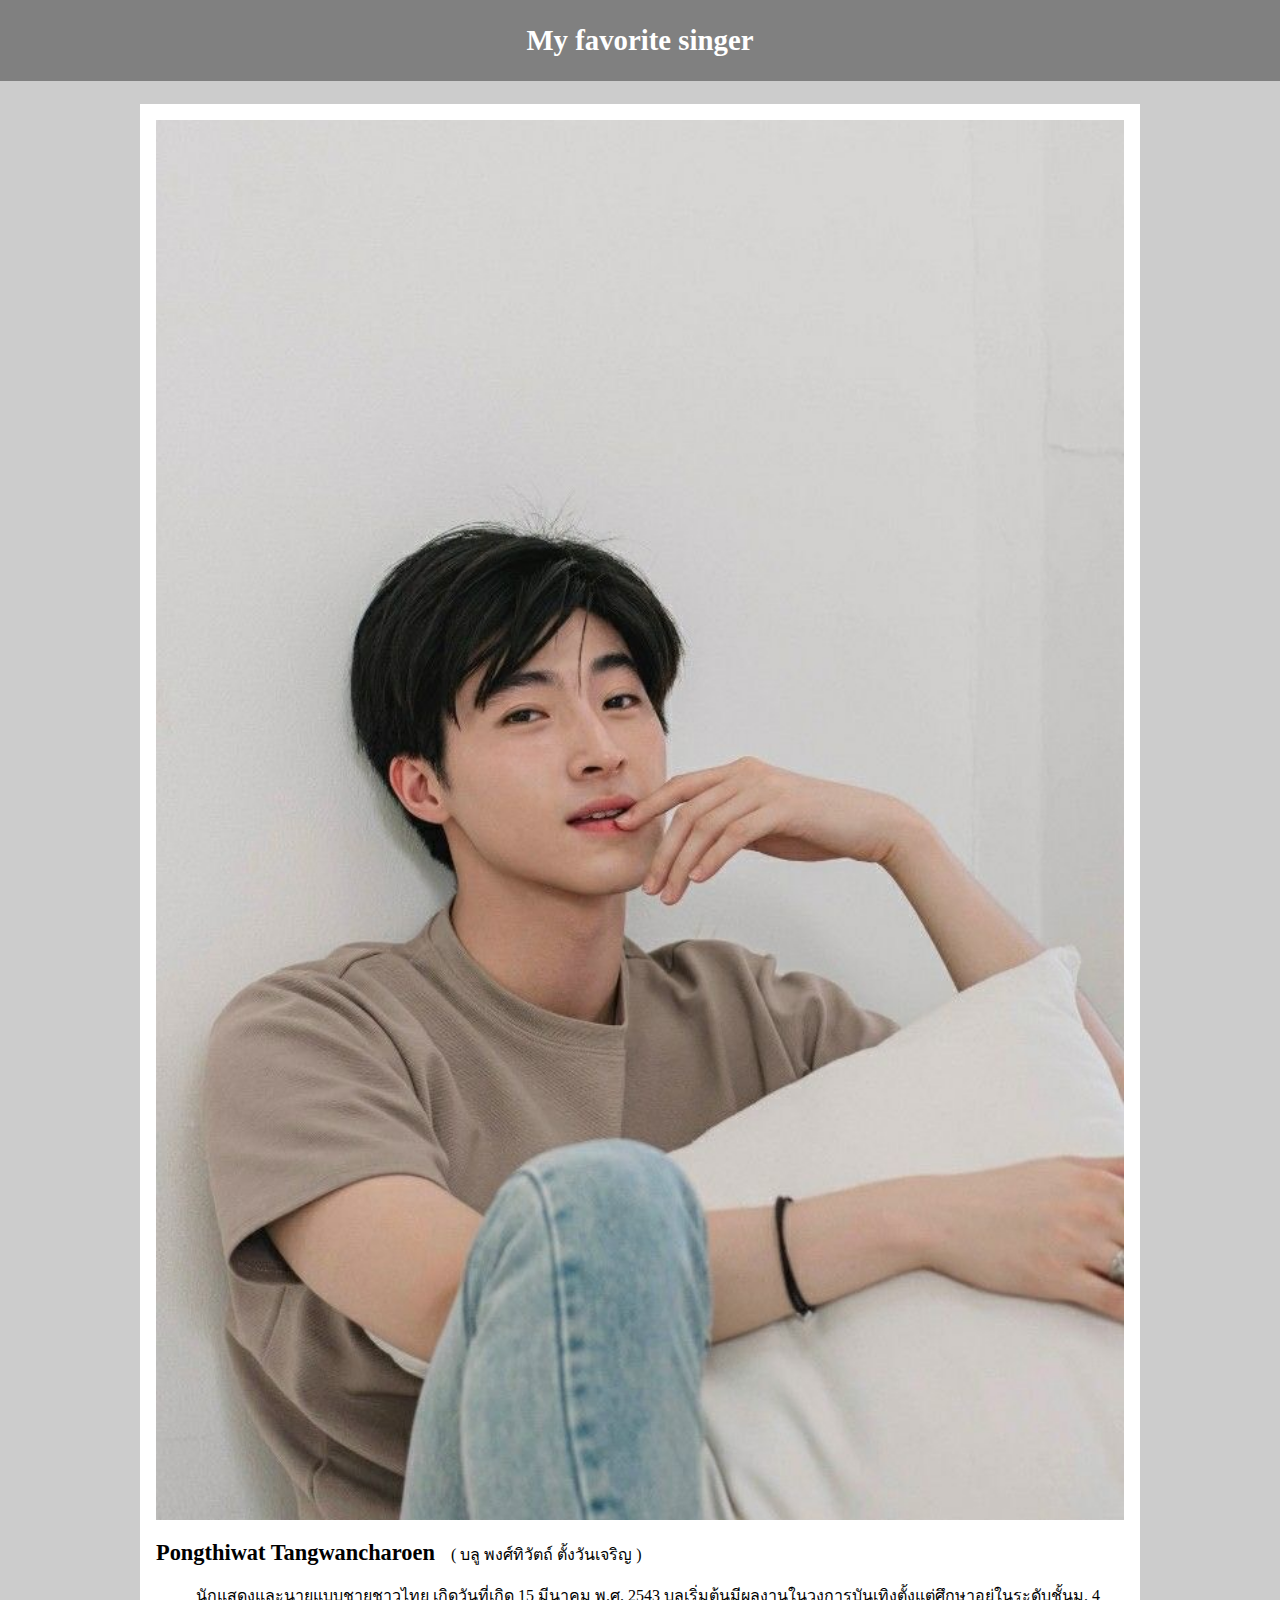
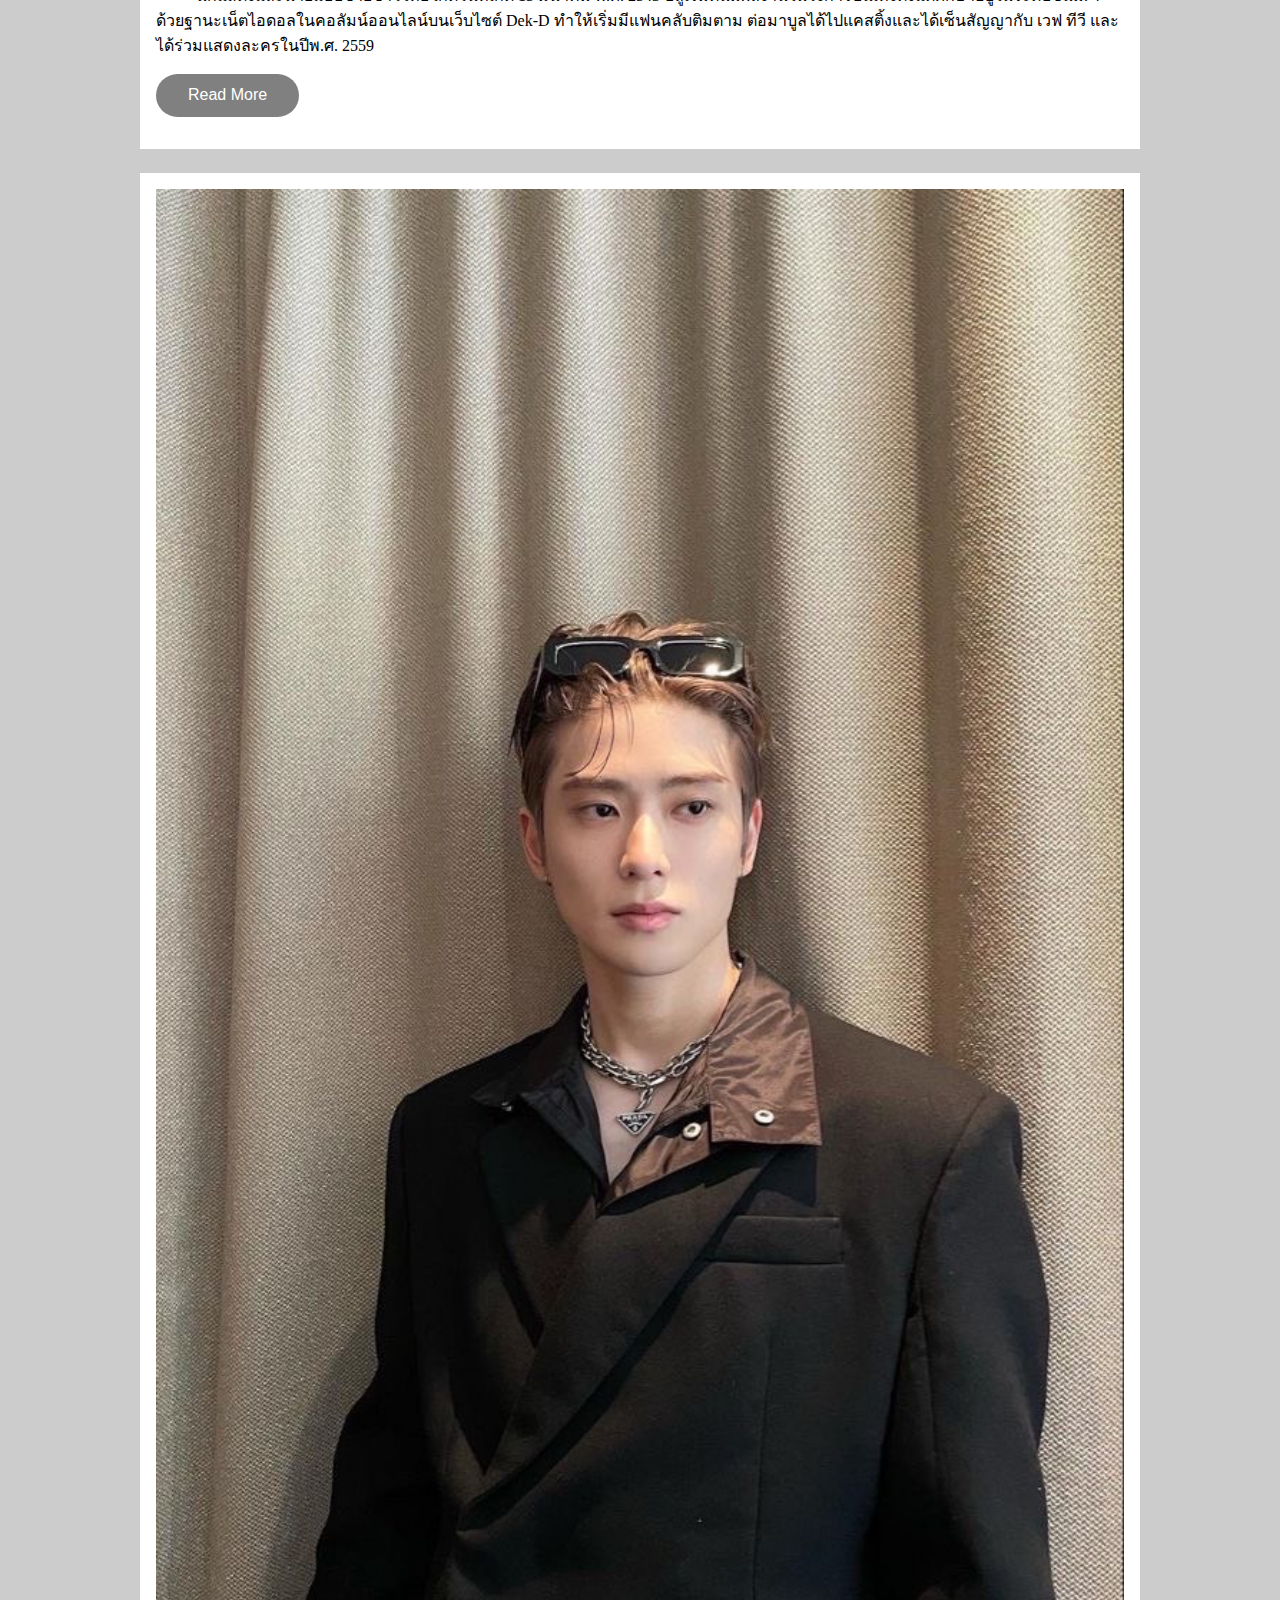
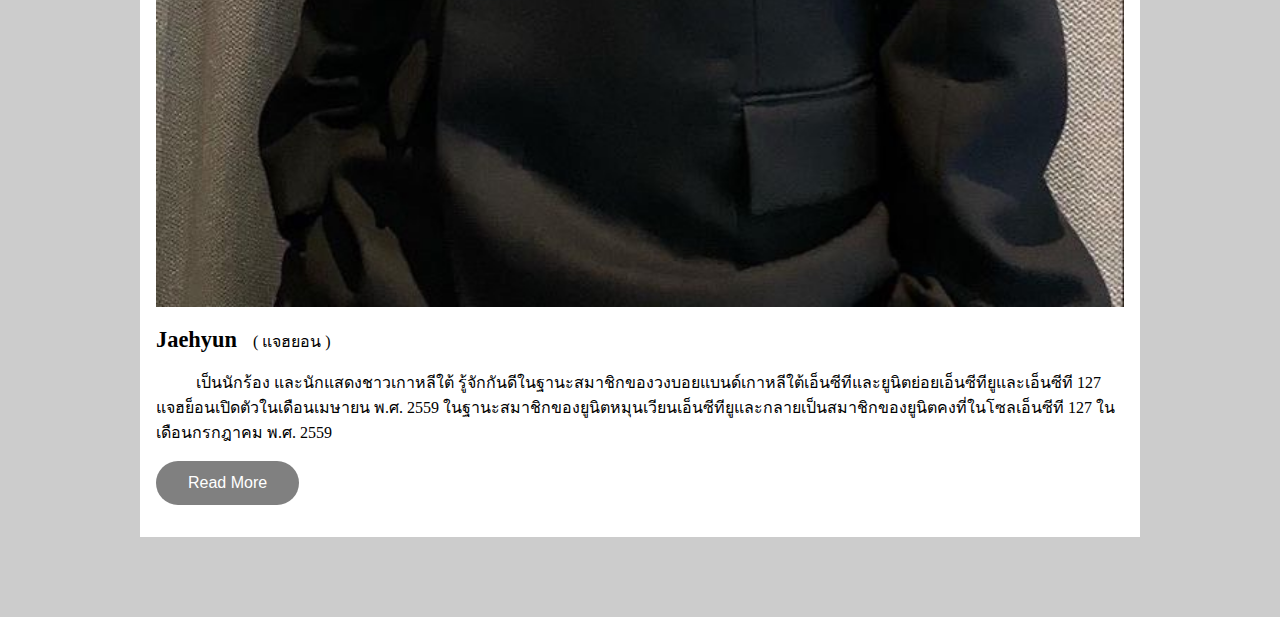
<file: HTML/FavoriteCelebrity/index.html>
<!DOCTYPE html>
<html lang="en">

<head>
    <meta charset="UTF-8">
    <meta http-equiv="X-UA-Compatible" content="IE=edge">
    <meta name="viewport" content="width=device-width, initial-scale=1.0">
    <title>Document</title>
    <link rel="stylesheet" href="./style.css" />
</head>

<body>
    <nav>
        <div class="left">
            <a href="./home.html">My favorite singer</a>
        </div>
    </nav>

    <div class="container">
        <div class="box">
            <img src="./img/img01.jpg" alt="" />
            <div class="topic">
                <ul>
                    <li class="eng">Pongthiwat Tangwancharoen</li>
                    <li class="thai">( บลู พงศ์ทิวัตถ์ ตั้งวันเจริญ )</li>
                </ul>
            </div>
            <p class="content">
                นักแสดงและนายแบบชายชาวไทย เกิดวันที่เกิด 15 มีนาคม พ.ศ. 2543
                บลูเริ่มต้นมีผลงานในวงการบันเทิงตั้งแต่ศึกษาอยู่ในระดับชั้นม. 4
                ด้วยฐานะเน็ตไอดอลในคอลัมน์ออนไลน์บนเว็บไซต์ Dek-D ทำให้เริ่มมีแฟนคลับติมตาม
                ต่อมาบูลได้ไปแคสติ้งและได้เซ็นสัญญากับ เวฟ ทีวี และได้ร่วมแสดงละครในปีพ.ศ. 2559
            </p>
            <a href="FavoriteThaisinger.html"><button>Read More</button></a>
        </div>

        <div class="box">
            <img src="./img/img04.jpg" alt="" />
            <div class="topic">
                <ul>
                    <li class="eng">Jaehyun</li>
                    <li class="thai">( แจฮยอน )</li>
                </ul>
            </div>
            <p class="content">
                เป็นนักร้อง และนักแสดงชาวเกาหลีใต้
                รู้จักกันดีในฐานะสมาชิกของวงบอยแบนด์เกาหลีใต้เอ็นซีทีและยูนิตย่อยเอ็นซีทียูและเอ็นซีที 127
                แจฮย็อนเปิดตัวในเดือนเมษายน พ.ศ. 2559
                ในฐานะสมาชิกของยูนิตหมุนเวียนเอ็นซีทียูและกลายเป็นสมาชิกของยูนิตคงที่ในโซลเอ็นซีที 127 ในเดือนกรกฎาคม
                พ.ศ. 2559

            </p>
            <a href="FavoriteForeignSinger.html"><button>Read More</button></a>
        </div>


</body>

</html>
</file>
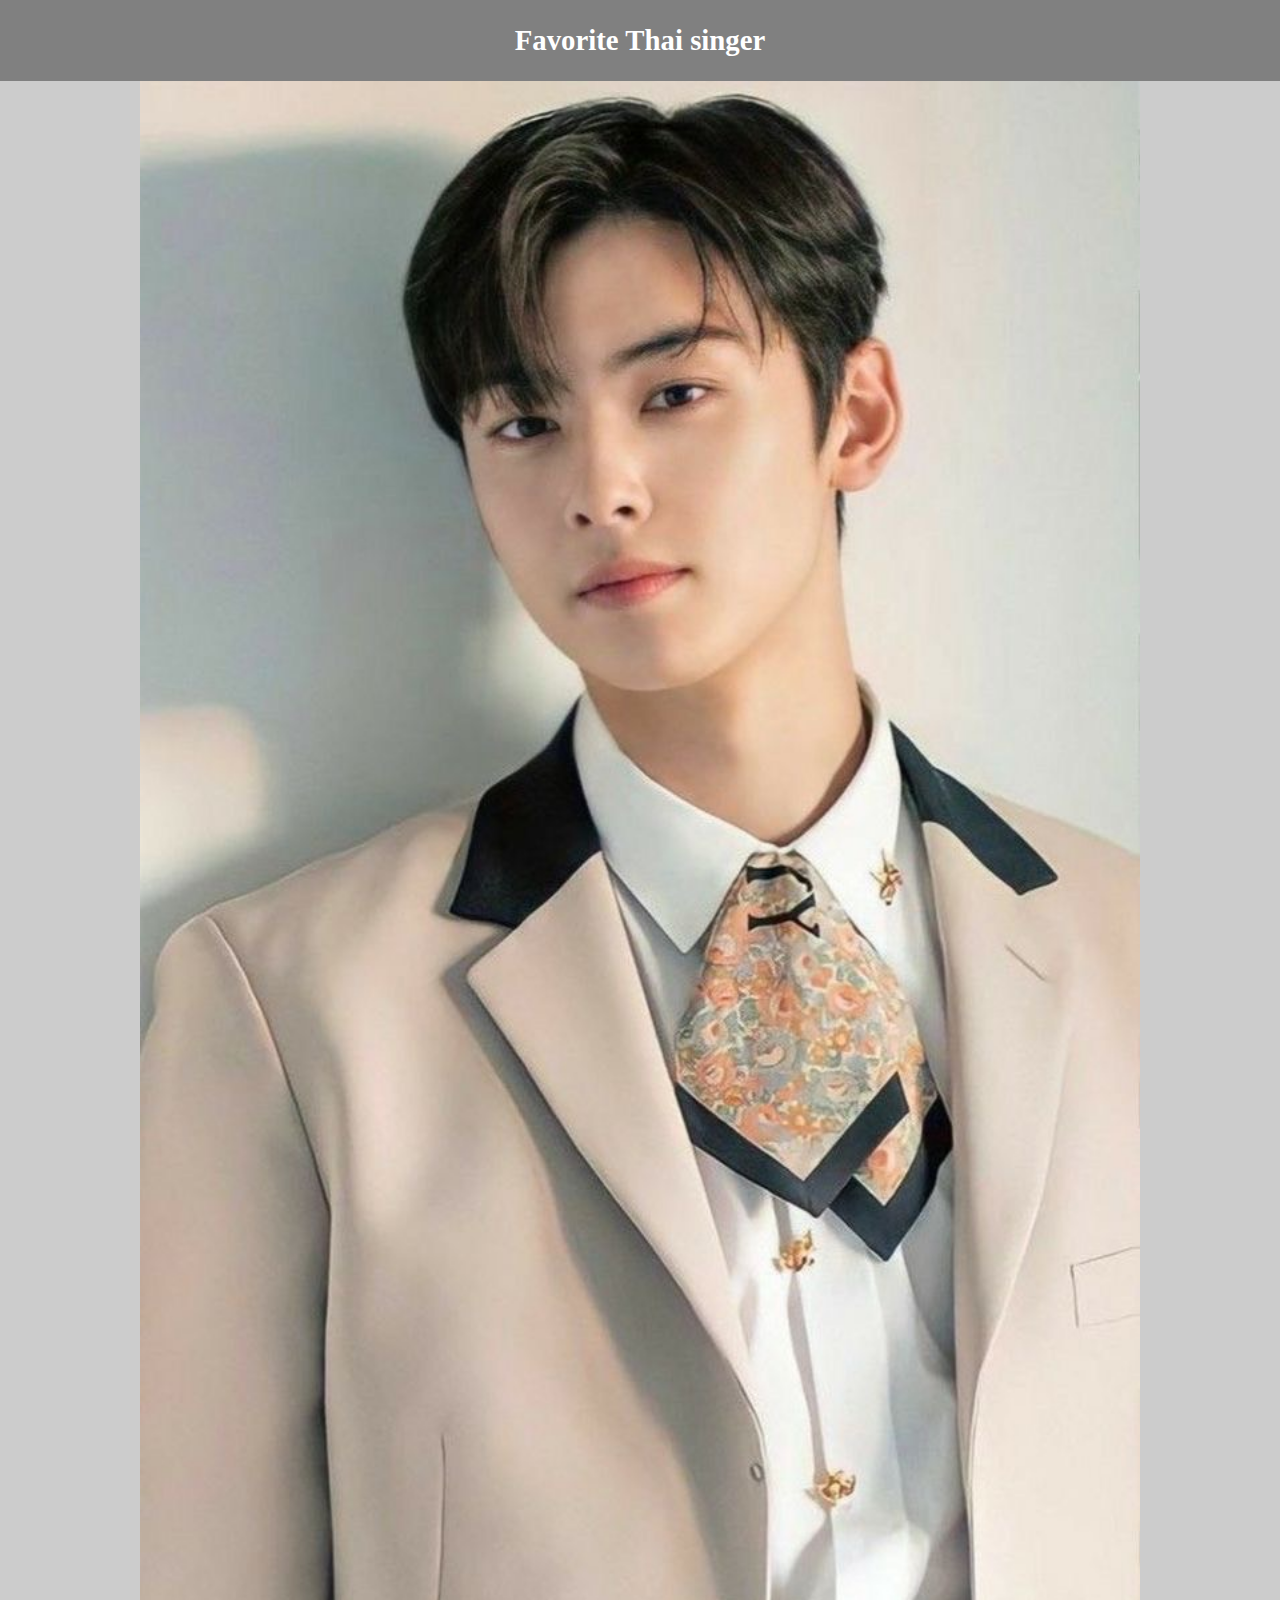
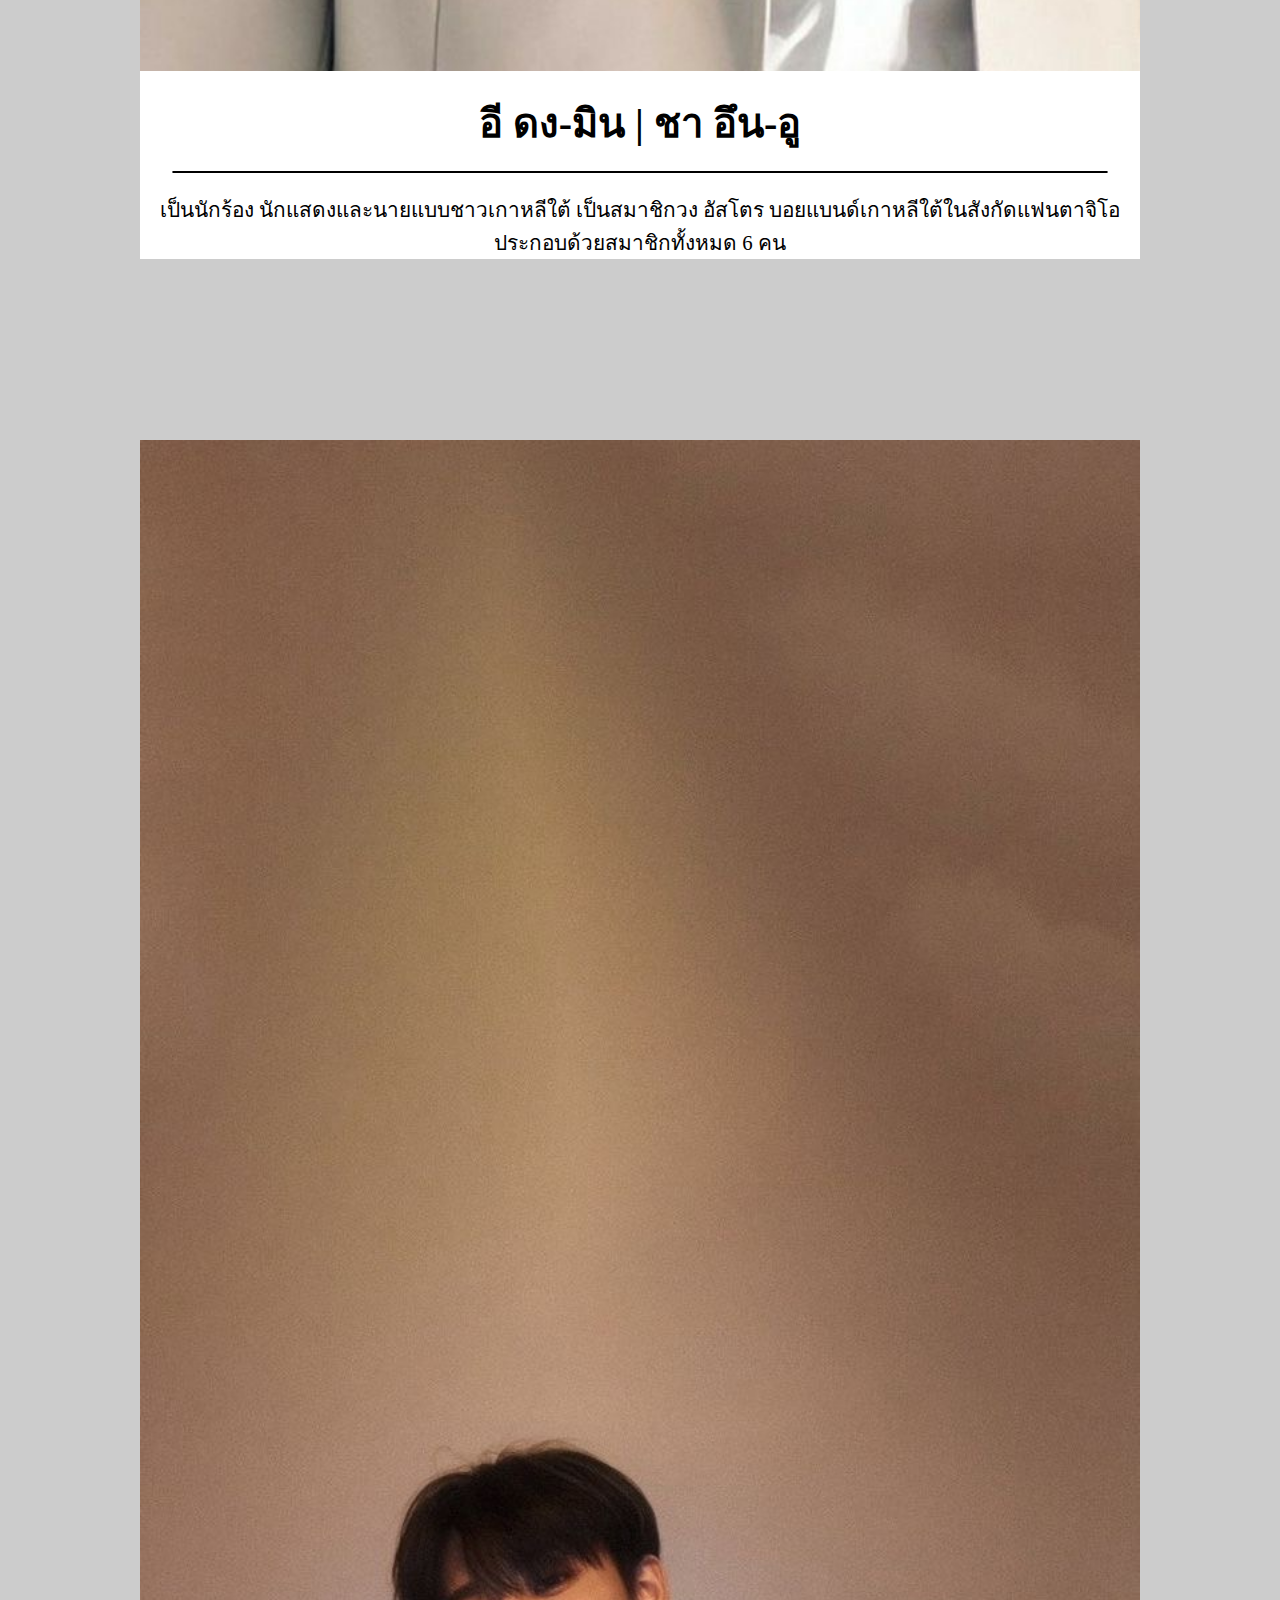
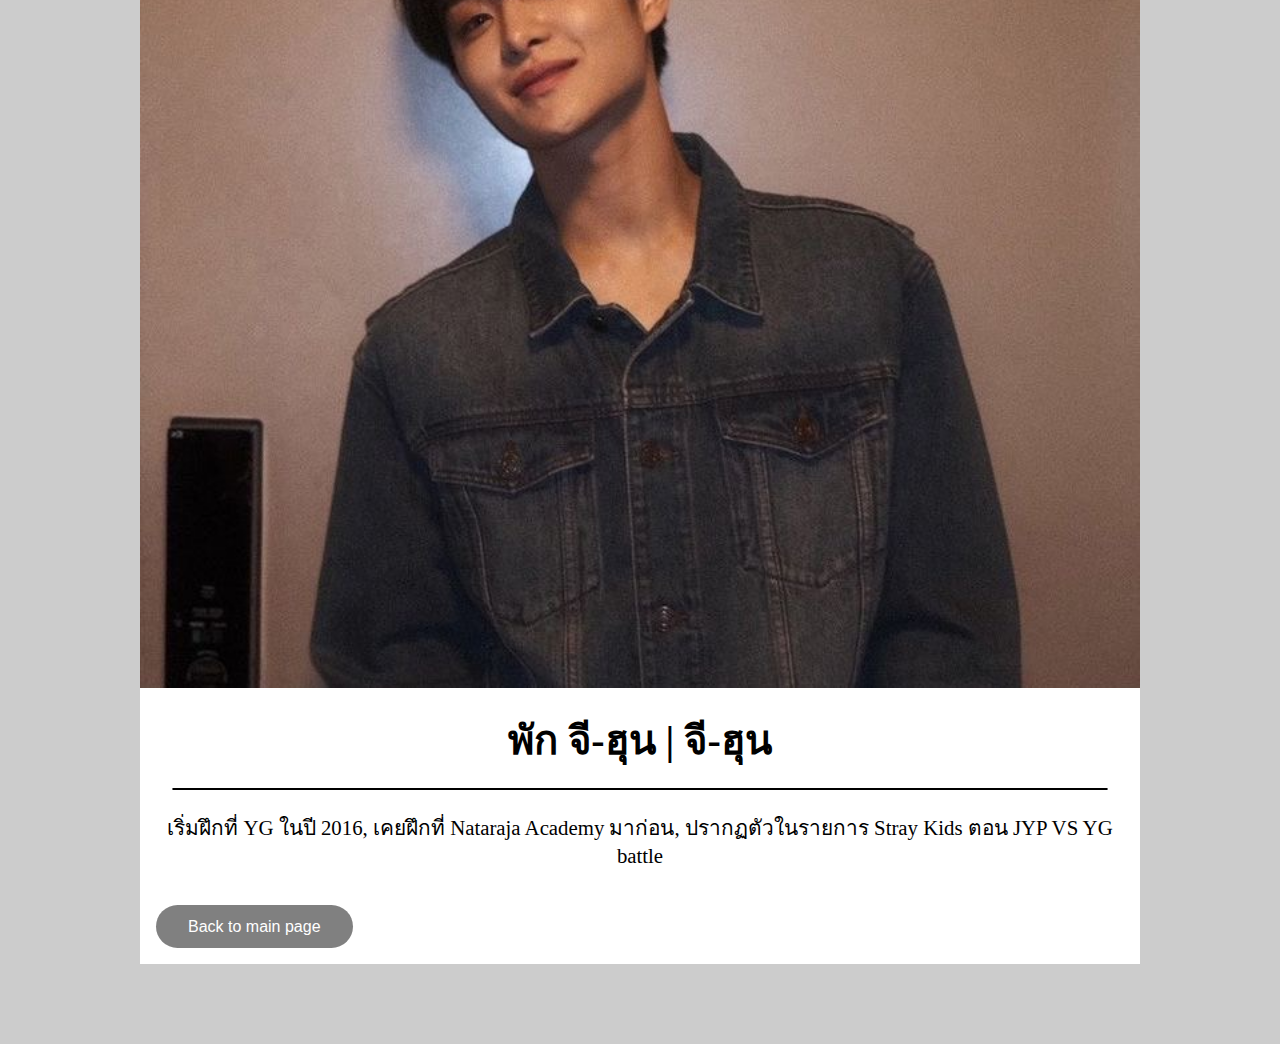
<file: HTML/FavoriteCelebrity/FavoriteForeignSinger.html>
<!DOCTYPE html>
<html lang="en">

<head>
    <meta charset="UTF-8">
    <meta http-equiv="X-UA-Compatible" content="IE=edge">
    <meta name="viewport" content="width=device-width, initial-scale=1.0">
    <title>Document</title>
    <link rel="stylesheet" href="./style.css" />
</head>

<body>
    <nav>
        <div class="left">
            <a href="./home.html">Favorite Thai singer</a>
        </div>
    </nav>

    <div class="container">
        <div class="detail-page">
            <div class="banner">
                <img src="./img/img05.jpg" alt="" />
            </div>
            <div class="content">
                <h2> อี ดง-มิน | ชา อึน-อู</h2>
                <hr />
                <p></p>
                <p>เป็นนักร้อง นักแสดงและนายแบบชาวเกาหลีใต้ เป็นสมาชิกวง อัสโตร บอยแบนด์เกาหลีใต้ในสังกัดแฟนตาจิโอ
                    ประกอบด้วยสมาชิกทั้งหมด 6 คน</p>


            </div>
        </div>
    </div>

    <div class="container">
        <div class="detail-page">
            <div class="banner">
                <img src="./img/img06.jpg" alt="" />
            </div>
            <div class="content">
                <h2>พัก จี-ฮุน | จี-ฮุน </h2>
                <hr />
                <p></p>
                <p>เริ่มฝึกที่ YG ในปี 2016, เคยฝึกที่ Nataraja Academy มาก่อน, ปรากฏตัวในรายการ Stray Kids ตอน JYP VS
                    YG battle</p>

                <a href="index.html"><button>Back to main page</button></a>
            </div>
        </div>
    </div>
</body>

</html>
</file>
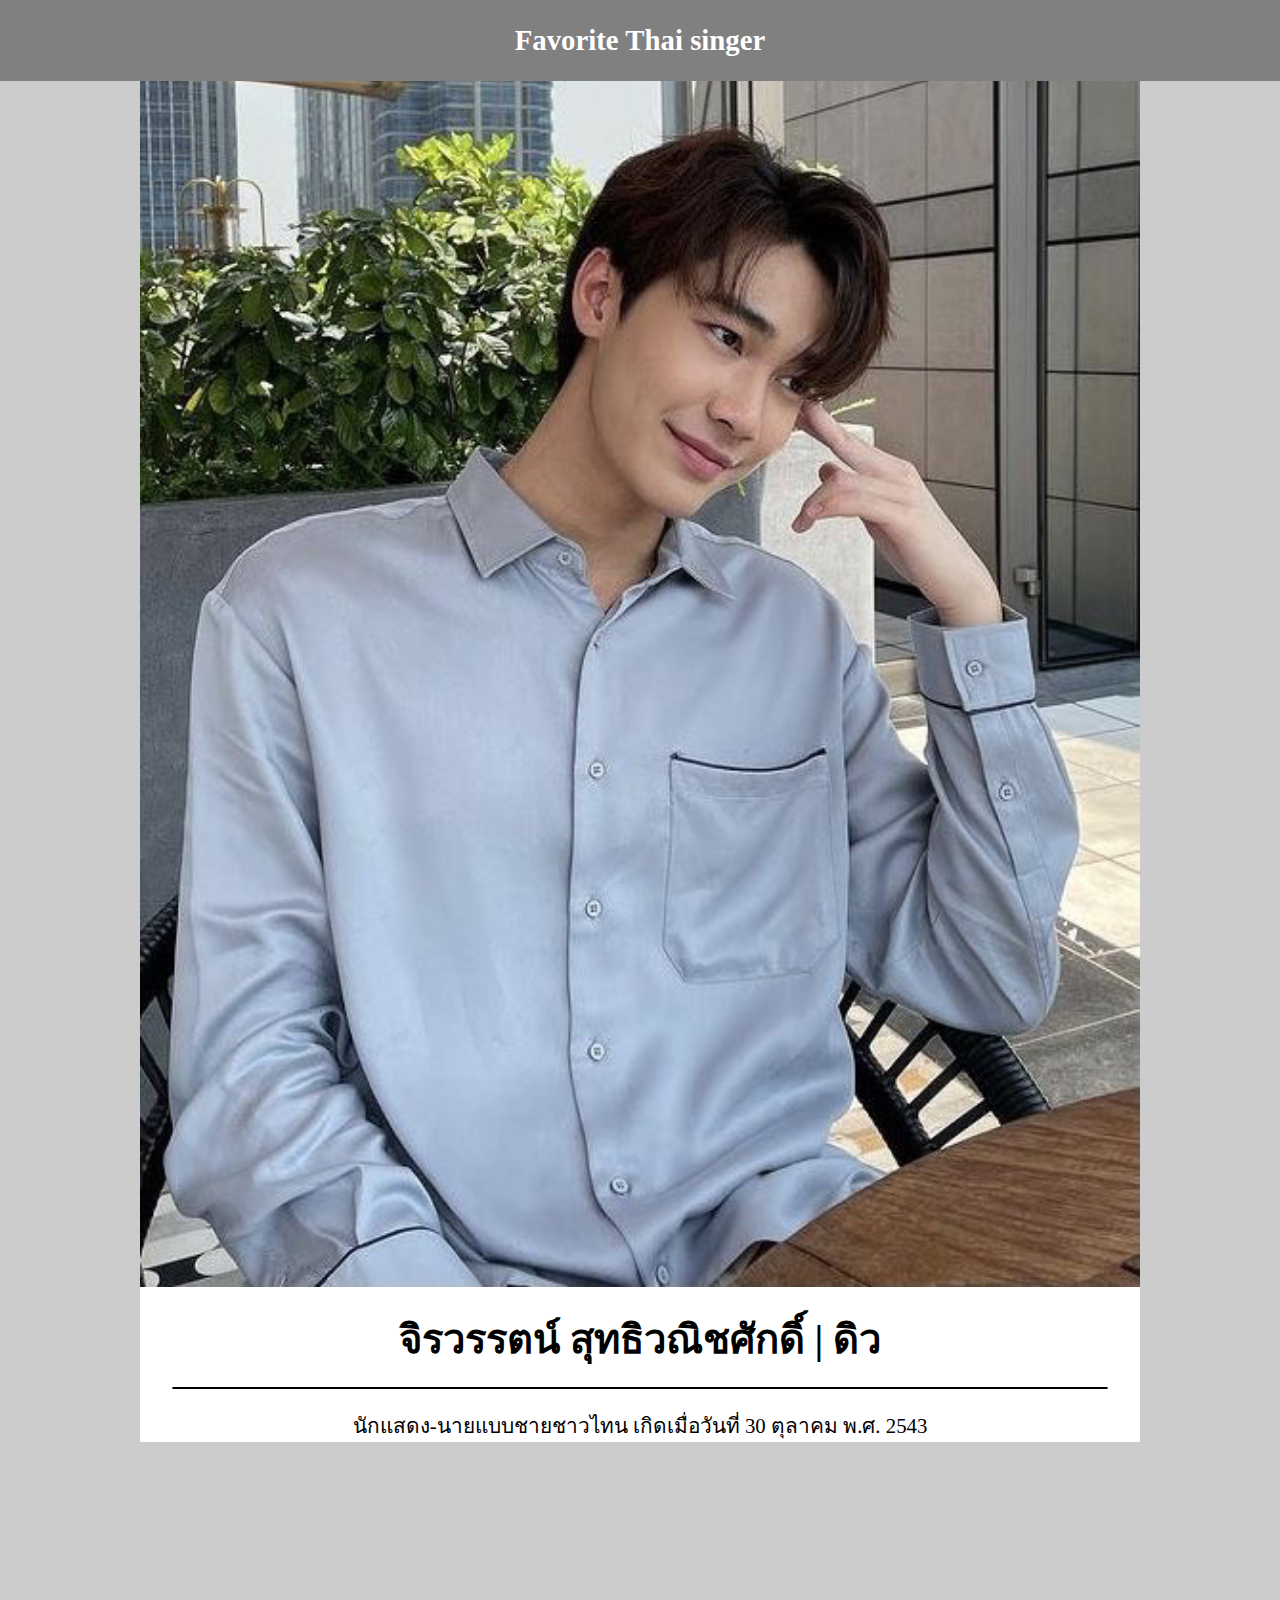
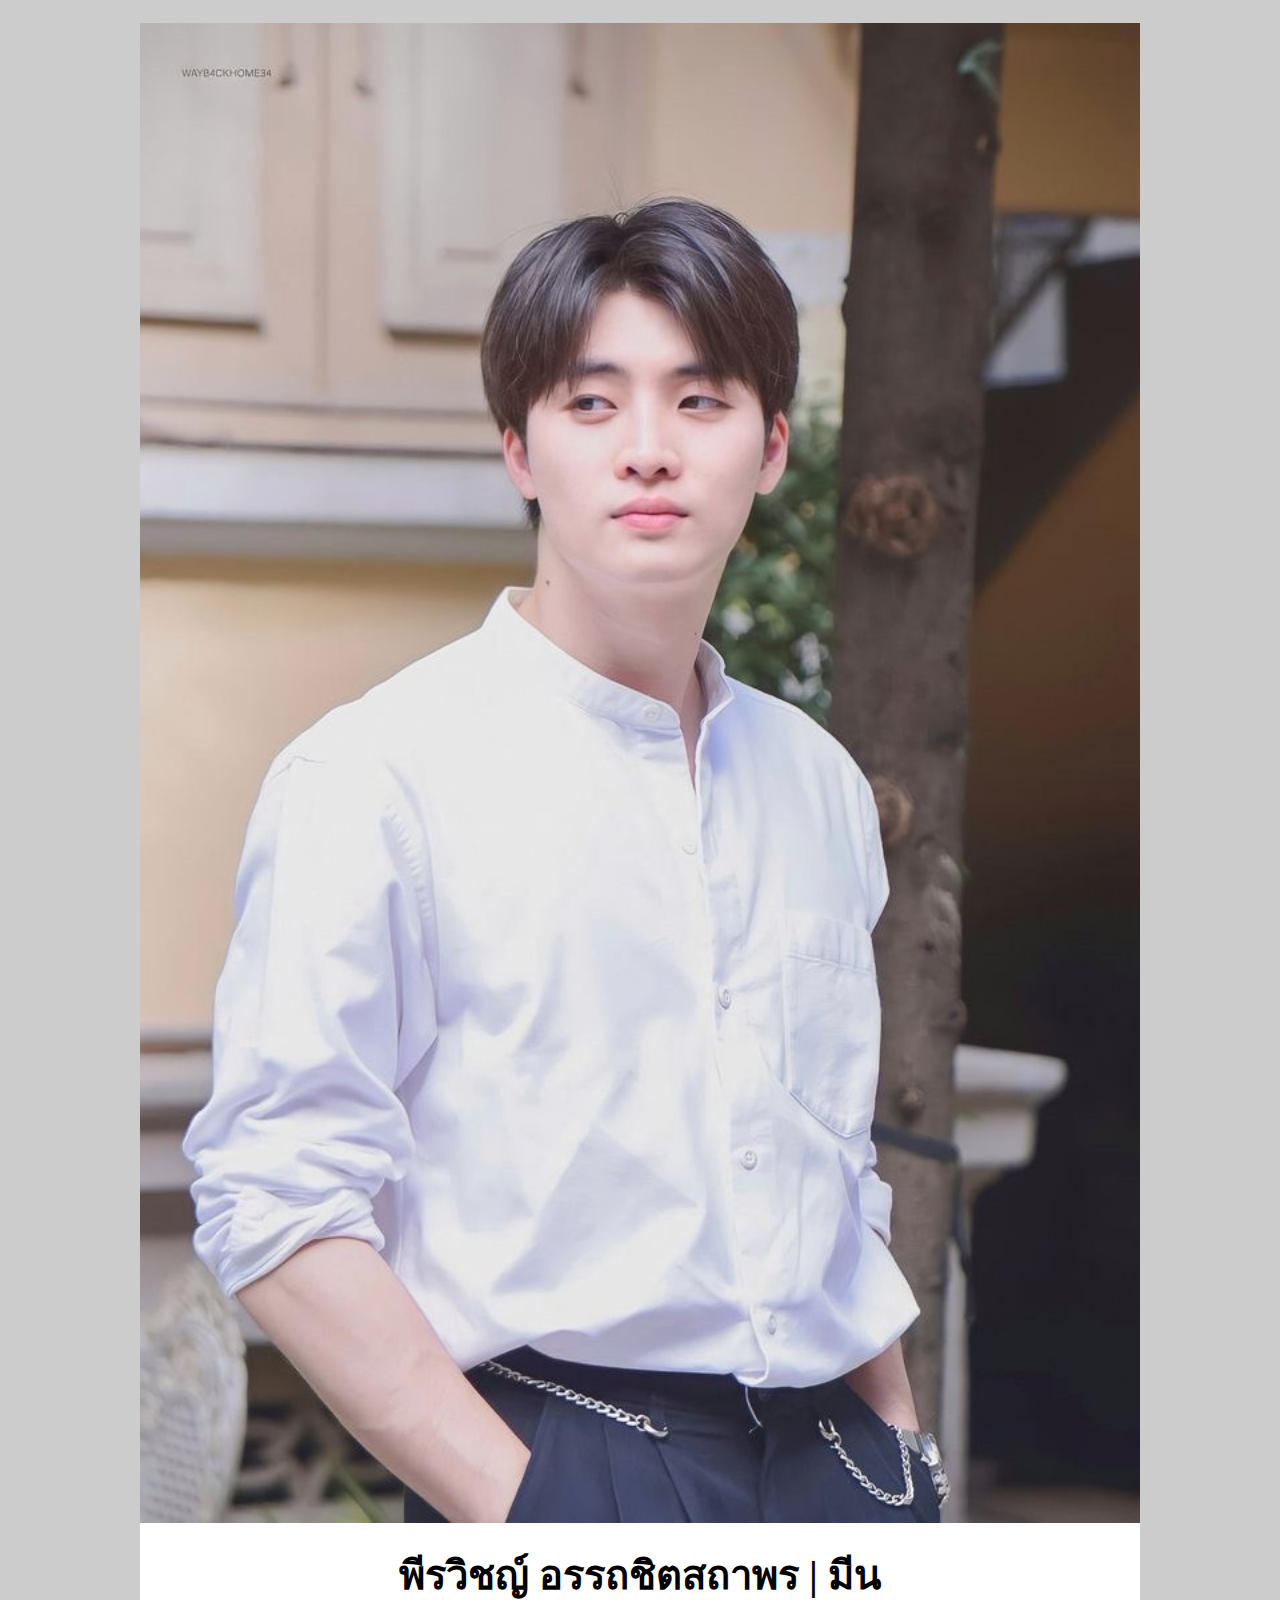
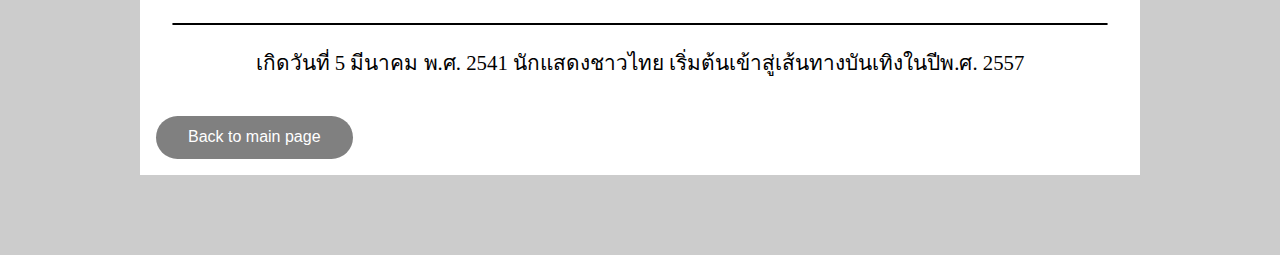
<file: HTML/FavoriteCelebrity/FavoriteThaisinger.html>
<!DOCTYPE html>
<html lang="en">

<head>
    <meta charset="UTF-8">
    <meta http-equiv="X-UA-Compatible" content="IE=edge">
    <meta name="viewport" content="width=device-width, initial-scale=1.0">
    <title>Document</title>
    <link rel="stylesheet" href="./style.css" />
</head>

<body>
    <nav>
        <div class="left">
            <a href="./home.html">Favorite Thai singer</a>
        </div>
    </nav>

    <div class="container">
        <div class="detail-page">
            <div class="banner">
                <img src="./img/img02.jpg" alt="" />
            </div>
            <div class="content">
                <h2> จิรวรรตน์ สุทธิวณิชศักดิ์ | ดิว</h2>
                <hr />
                <p></p>
                <p>นักแสดง-นายแบบชายชาวไทน เกิดเมื่อวันที่ 30 ตุลาคม พ.ศ. 2543</p>


            </div>
        </div>
    </div>

    <div class="container">
        <div class="detail-page">
            <div class="banner">
                <img src="./img/img03.jpg" alt="" />
            </div>
            <div class="content">
                <h2>พีรวิชญ์ อรรถชิตสถาพร | มีน </h2>
                <hr />
                <p></p>
                <p>เกิดวันที่ 5 มีนาคม พ.ศ. 2541 นักแสดงชาวไทย เริ่มต้นเข้าสู่เส้นทางบันเทิงในปีพ.ศ. 2557</p>

                <a href="index.html"><button>Back to main page</button></a>
            </div>
        </div>
    </div>
</body>

</html>
</file>
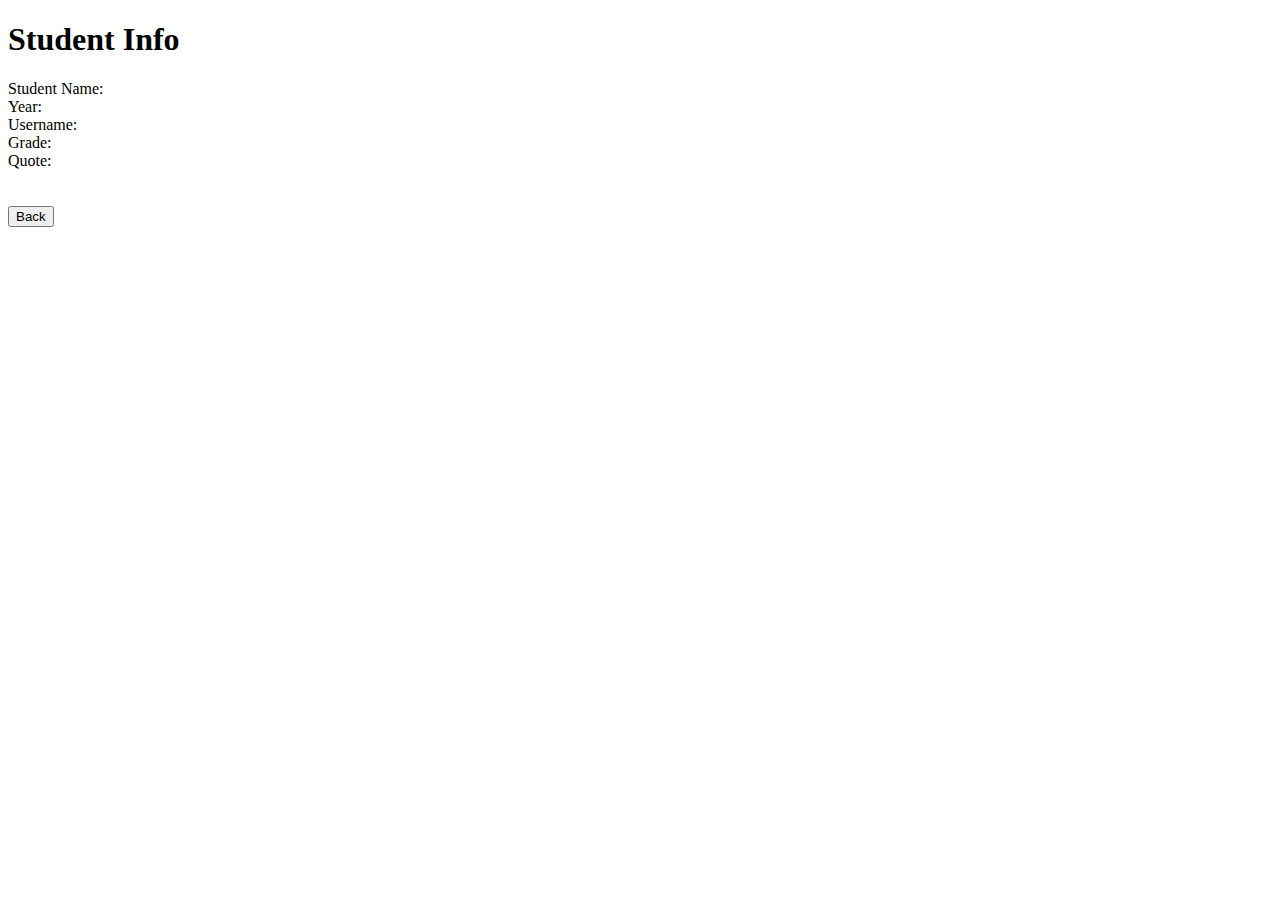
<file: JoB/HTML+JS/searchByjs/info.html>
<!DOCTYPE html>
<html>
	<head>
		
		<meta http-equiv="Content-Type" content="text/html; charset=utf-8">
		
		<title>Info</title>
		
	</head>

	<body onload="loadDoc()">
		
		<h1 id='studentHeader'>Student Info</h1>
		
			<label >Student Name: </label>
			<label id="name" ></label><br>
			<label >Year: </label>
			<label id="year"></label><br>
			<label >Username: </label>
			<label id="user"></label><br>
			<label >Grade: </label>
			<label id="grade"></label><br>
			<label >Quote: </label>
			<label id="quote"></label><br>
			
		
			

			<br><br>

			<button type="button" onclick="window.history.back()">Back</button>
			

			
	</body>

	<script src='js/info.js'>
		

	</script>
</html>
</file>
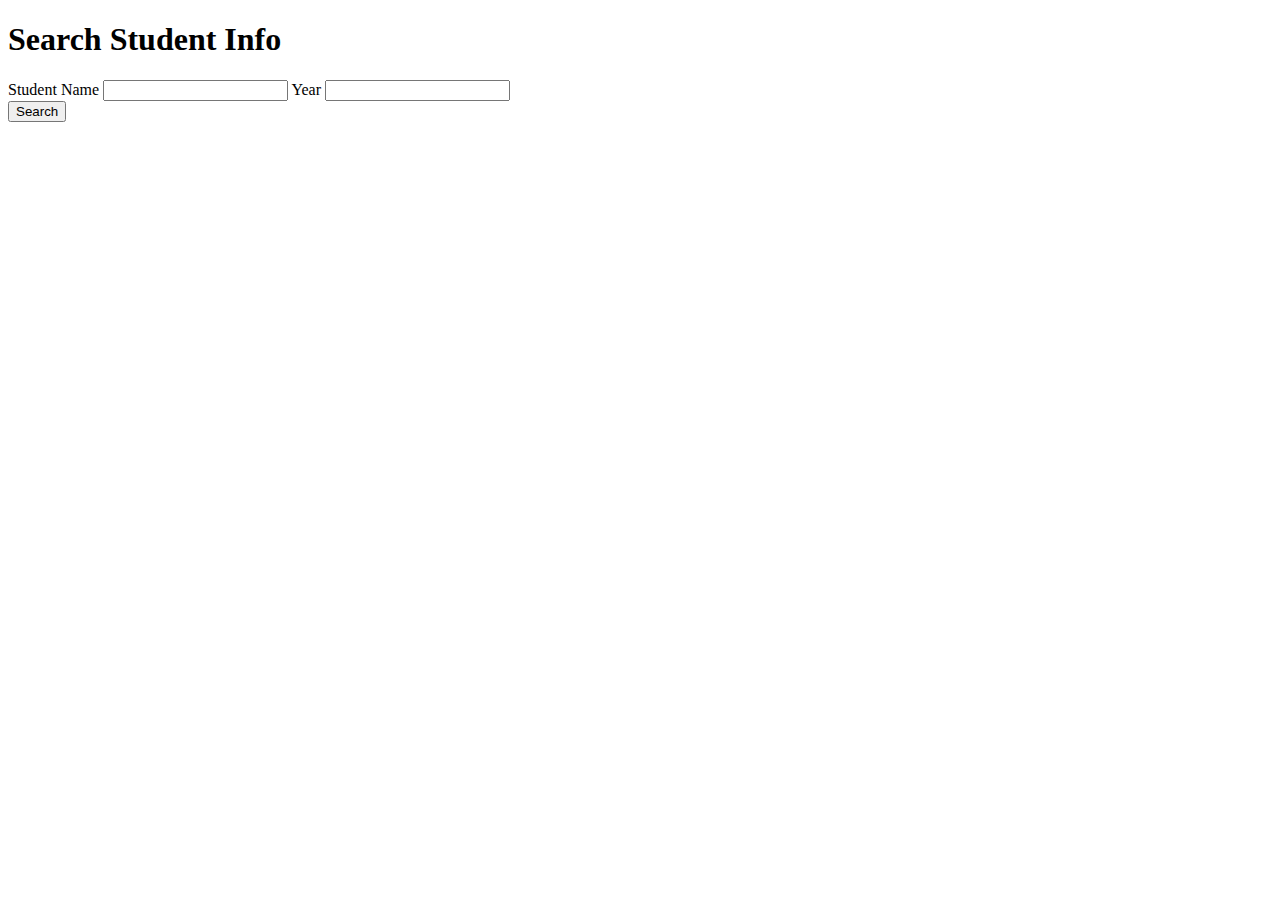
<file: JoB/HTML+JS/searchByjs/search.html>
<!DOCTYPE html>
<html>
	<head>
		
		<meta http-equiv="Content-Type" content="text/html; charset=utf-8">
		
		<title>Search</title>

		<style>
			.ul-ele {
				list-style: none;
			}
		</style>
		
	</head>

	<body onload="loadDoc()">
			
		<h1>Search Student Info</h1>
			
		
			<label for="searchName">Student Name</label>
			<input id="searchName" type="text">
			<label for="searchYear">Year</label>
			<input id="searchYear" type="number"><br>
			
			<button type="button" onclick="search()">Search</button>

			<br><br>

			<ul id="studentList" class="ul-ele">
				
			</ul>

			<script src="js/search.js"></script>
	</body>
	
</html>
</file>
<file: HTML/FavoriteCelebrity/style.css>
* {
    margin: 0;
    padding: 0;
    box-sizing: border-box;
  }
  
  body {
    background-color: #ccc;
  }
  
  nav {
    background-color: gray;
    position: fixed;
    width: 100%;
    display: flex;
    justify-content: space-around;
    padding: 0 3rem;
    font-size: 1.5rem;
    color: #ffffff;
    z-index: 10000;
  }
  
  nav .left {
    font-size: 1.8rem;
    font-weight: 600;
  }
  
  nav .left a {
    text-decoration: none;
    color: #fff;
  }
  
  nav .left,
  nav .right {
    padding: 1.5rem 0;
  }
  
  nav .right ul {
    display: flex;
    list-style: none;
    gap: 2.5rem;
  }
  
  nav .right ul li a {
    text-decoration: none;
    color: #ffffff;
    padding: 0 1rem;
  }
  
  .container {
    width: 1000px;
    padding: 5rem 0;
    margin-left: auto;
    margin-right: auto;
    /* background-color: red; */
  }
  
  /* page 1 */
  
  .box {
    background-color: #ffffff;
    padding: 1rem;
    margin-top: 1.5rem;
    position: relative;
  }
  
  .box img {
    width: 100%;
    /* height: 50%; */
  }
  
  .box .topic ul {
    display: flex;
    list-style: none;
    gap: 1rem;
    align-items: baseline;
    margin: 1rem 0;
  }
  
  .box .topic ul .eng {
    font-size: 1.4rem;
    font-weight: 600;
  }
  
  .box .content {
    text-indent: 2.5rem;
  }
  
  .box button {
    margin: 1rem 0;
    padding: 0.8rem 2rem;
    border: none;
    border-radius: 2rem;
    background-color: gray;
    color: #ffffff;
    font-size: 1rem;
    font-weight: 500;
  }
  .container .detail-page .content button {
    margin: 1rem 0;
    padding: 0.8rem 2rem;
    border: none;
    border-radius: 2rem;
    background-color: gray;
    color: #ffffff;
    font-size: 1rem;
    font-weight: 500;
  }
  
  /* page 2 */
  .detail-page {
    position: relative;
    background-color: #ffffff;
  }
  
  .banner img {
    width: 100%;
  }
  
  .detail-page .content h2 {
    text-align: center;
    font-size: 2.5rem;
    margin: 1rem 0;
  }
  
  .detail-page .content p {
    text-align: center;
    font-size: 1.3rem;
    margin-bottom: 1.3rem;
  }
  
  .detail-page hr {
    margin: 0 1rem;
  }
  
  hr {
    border: 1px solid black;
    border-radius: 5px;
  }
  
  .detail-page .content {
    padding: 0rem 1rem;
  }
  
  .detail-page .content .topic,
  .detail-page .content .topic-detail {
    font-size: 1.3rem;
    padding: 1rem 0;
  }
  
  .detail-page .content .topic-detail-image {
    display: flex;
    justify-content: center;
    padding-bottom: 1rem;
  }
  
  .detail-page .content .topic-detail-image img {
    width: 80%;
  }
</file>
